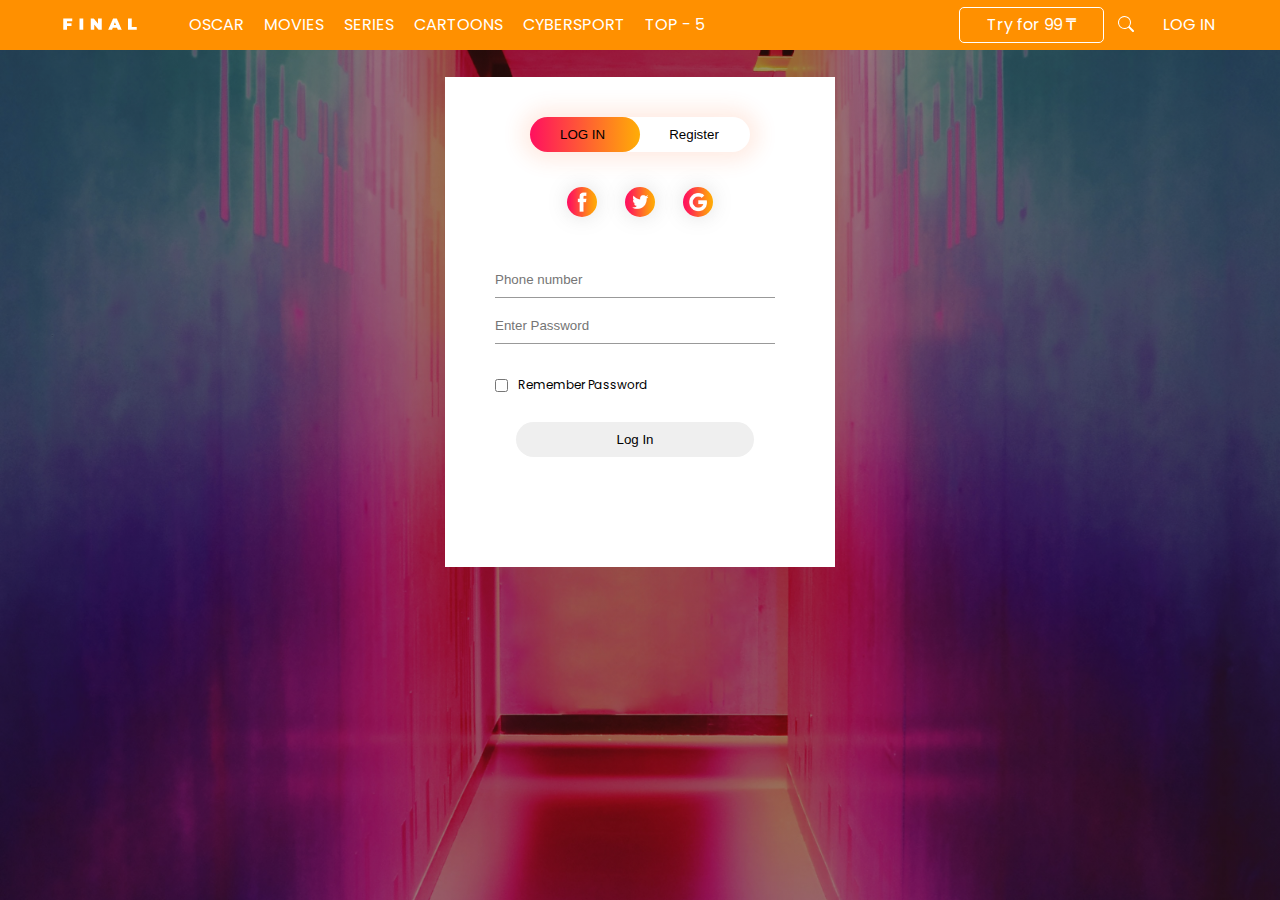
<file: final-Web-Project/Final Project/login.html>
<!doctype html>
<html lang="en">
<head>
    <meta charset="UTF-8">
    <meta name="viewport" content="width=device-width, user-scalable=no, initial-scale=1.0, maximum-scale=1.0, minimum-scale=1.0">
    <meta http-equiv="X-UA-Compatible" content="ie=edge">
    <link rel="stylesheet" href="css/login.css">
    <link rel="shortcut icon" href="icons/final-con.ico">
    <title>LOG IN - FINAL.KZ</title>
</head>
<body>

    <header class="header" id="header">
        <div class="wrapper-content">
            <div class="menu-main-content">
                <div class="menu-content-list-logo">
                    <a href="index.html">
                        <img src="images/final-logo.png" alt="">
                    </a>
                </div>
                <div class="menu-content-list-categories">
                    <ul class="categories-main-content">
                        <a href="oscar.html">
                            <li>
                                <h1>Oscar</h1>
                            </li>
                        </a>
                        <a href="movies.html">
                            <li>
                                <h1>Movies</h1>
                            </li>
                        </a>
                        <a href="series.html">
                            <li>
                                <h1>Series</h1>
                            </li>
                        </a>
                        <a href="cartoons.html">
                            <li>
                                <h1>Cartoons</h1>
                            </li>
                        </a>
                        <a href="esports.html">
                            <li>
                                <h1>Cybersport</h1>
                            </li>
                        </a>
                        <a href="top-5.html">
                            <li>
                                <h1>TOP - 5</h1>
                            </li>
                        </a>
                    </ul>
                </div>
                <div class="menu-content-list-profile">
                    <ul class="profile-main-content">
                        <a href="aboutsubscription.html">
                            <li class="profile-promotion-system">
                                <h1>Try for 99 ₸</h1>
                            </li>
                        </a>
                        
                        <li class="profile-search-system">
                            <svg xmlns="http://www.w3.org/2000/svg" width="16" height="16" fill="#FFF" class="bi-bi-search" viewBox="0 0 16 16">
                                <path d="M11.742 10.344a6.5 6.5 0 1 0-1.397 1.398h-.001c.03.04.062.078.098.115l3.85 3.85a1 1 0 0 0 1.415-1.414l-3.85-3.85a1.007 1.007 0 0 0-.115-.1zM12 6.5a5.5 5.5 0 1 1-11 0 5.5 5.5 0 0 1 11 0z"/>
                            </svg>
                        </li>
                        <li class="profile-login-system">
                            <a href="login.html">
                                <h1>LOG IN</h1>
                            </a>
                        </li>
                    </ul>
                </div>
            </div>
        </div>
    </header>

<section class="login-form">
    <div class="hero">
        <div class="form-box">
            <div class="button-box">
                <div id="btn"></div>
                <button type="button" class="toogle-btn" onclick="login()">LOG IN</button>
                <button type="button" class="toogle-btn" onclick="register()">Register</button>
            </div>
            <div class="social-icons">
                <img src="images/fb.png">
                <img src="images/tw.png">
                <img src="images/gp.png">
            </div>
            <form class="input-group" id="login">
                <input type="number" class="input-field" placeholder="Phone number" required>
                <input type="password" class="input-field" placeholder="Enter Password" required>
                <div class="remember-password">
                    <input type="checkbox" class="check-box"><h5>Remember Password</h5>
                </div>
                    <button type="submit" class="submit-btn">Log In</button>
            </form>
            <form class="input-group" id="register">
                <input type="text" class="input-field" placeholder="User ID" required>
                <input type="email" class="input-field" placeholder="Email ID" required>
                <input type="text" class="input-field" placeholder="Enter Password" required>
                <input type="date" class="input-field">
                <div class="agree-to-terms">
                    <input type="checkbox" class="check-box"><h5>I agree to the terms & conditions</h5>
                </div>
                <button type="submit" class="submit-btn">Register </button>
            </form>
        </div>
    </div>
</section>

<script>
    let x = document.getElementById("login");
    let y = document.getElementById("register");
    let z = document.getElementById("btn");

    function register(){
        x.style.left = "-400px";
        y.style.left = "50px";
        z.style.left = "110px";
    }

    function login(){
        x.style.left = "50px";
        y.style.left = "450px";
        z.style.left = "0";
    }
</script>
</body>
</html>
</file>
<file: final-Web-Project/Final Project/css/login.css>
@import url('https://fonts.googleapis.com/css2?family=Poppins:wght@500&display=swap');

html, body, div, span, applet, object, iframe,
h1, h2, h3, h4, h5, h6, p, blockquote, pre,
abbr, acronym, address, big, cite, code,
del, dfn, em, img, ins, kbd, q, s, samp,
small, strike, strong, sub, sup, tt, var,
b, u, i, center,
dl, dt, dd, ol, ul, li,
fieldset, form, label, legend,
table, caption, tbody, tfoot, thead, tr, th, td,
article, aside, canvas, details, embed,
figure, figcaption, footer, header, hgroup,
menu, nav, output, ruby, section, summary,
time, mark, audio, video {
    margin: 0;
    padding: 0;
    border: 0;
    font-size: 100%;
    font: inherit;
    vertical-align: baseline;
}
a {
    text-decoration: none;
}
/* HTML5 display-role reset for older browsers */
article, aside, details, figcaption, figure,
footer, header, hgroup, menu, nav, section {
    display: block;
}
body {
    line-height: 1;
}
ol, ul {
    list-style: none;
}
blockquote, q {
    quotes: none;
}
blockquote:before, blockquote:after,
q:before, q:after {
    content: '';
    content: none;
}
table {
    border-collapse: collapse;
    border-spacing: 0;
}
body {
    font-family: 'Poppins', sans-serif;
}
input::-webkit-outer-spin-button,
input::-webkit-inner-spin-button {
    /* display: none; <- Crashes Chrome on hover */
    -webkit-appearance: none;
    margin: 0; /* <-- Apparently some margin are still there even though it's hidden */
}
.header {
    z-index: 12;
    position: fixed;
    width: 100%;
    color: #FFF;
    background-color: rgba(255, 144, 0);
}
.header a {
    color: #FFF;
}
.wrapper-content {
    max-width: 1300px;
    padding: 0 50px;
    margin: 0 auto;
}
.main-content {
    max-width: 1050px;
    padding: 0 50px;
    margin: 0 auto;
}
.menu-main-content {
    width: 100%;
    display: flex;
    height: 50px;
    align-items: center;
}
.menu-content-list-logo {
    cursor: pointer;
    width: 10%;
}
.menu-content-list-categories {
    padding: 0 20px;
    width: 70%;
}
.menu-content-list-categories a {
    color: #FFF;
    text-decoration: none;
    cursor: default;
}
.menu-content-list-categories h1 {
    transition: all 0.3s ease-in-out;
}
.menu-content-list-categories h1:hover {
    color: black;
}
.categories-main-content {
    display: flex;
}
.categories-main-content li {
    cursor: pointer;
    padding: 0 10px;
}
.categories-main-content h1 {
    text-transform: uppercase;
}
.menu-content-list-profile {
    width: 25%;
}
.profile-subscription-system {
    width: 300px;
}
.profile-main-content {
    width: 100%;
    display: flex;
}
.profile-main-content li {
    padding: 0 7px;
}
.profile-promotion-system {
    cursor: pointer;
    transition: all 0.3s ease-in-out;
    border: 1px solid #FFF;
    border-radius: 5px;
}
.remember-password, .agree-to-terms {
    display: flex;
    align-items: center;
    font-size: 12px;
}
.profile-promotion-system:hover {
    border: 1px solid black;
    color: black;
}
.profile-promotion-system h1 {
    padding: 9px 20px;
}
.profile-search-system {
    cursor: pointer;
    margin: auto;
}
.profile-search-system svg {
    transition: all 0.3s ease-in-out;
}
.profile-promotion-system-different {
    display: none;
}
.profile-search-system svg:hover {
    fill: black;
}
.profile-login-system {
    margin: auto;
}
.profile-login-system h1 {
    transition: all 0.3s ease-in-out;
}
.profile-login-system h1:hover {
    color: black;
}

/* LOGIN */

.hero{
    height: 100%;
    width: 100%;
    background-image: linear-gradient(rgba(0,0,0,0.4), rgba(0,0,0,0.4)), url(../images/koridor.jpg);
    background-position: center;
    background-size: cover;
    position: absolute;
}

.form-box{
    width: 380px;
    height: 480px;
    position: relative;
    margin: 6% auto;
    background: #FFFFFF;
    padding: 5px;
    overflow: hidden;
}

.button-box{
    width: 220px;
    margin: 35px auto;
    position: relative;
    box-shadow: 0 0 20px 9px #ff61241f;
    border-radius: 30px;
}

.toogle-btn{
    padding: 10px 30px;
    cursor: pointer;
    background: transparent;
    border: 0;
    outline: none;
    position: relative;
}

#btn{
    top: 0;
    left: 0;
    position: absolute;
    width: 110px;
    height: 100%;
    background: linear-gradient(to right, #ff105f,#ffad06);
    border-radius: 30px;
    transition: .5s;
}

.social-icons{
    margin: 30px auto;
    text-align: center;
}

.social-icons img{
    width: 30px;
    margin: 0 12px;
    box-shadow: 0 0 20px 0 #7f7f7f3d;
    cursor: pointer;
    border-radius: 50%;
}

.input-group{
    top: 180px;
    position: absolute;
    width: 280px;
    transition: .5s;

}

.input-field{
    width: 100%;
    padding: 10px 0;
    margin: 5px 0;
    border-left: 0;
    border-top: 0;
    border-bottom: 1px solid #999;
    border-right: 0;
    outline: none;
    background: transparent;
}

.submit-btn{
    width: 85%;
    padding: 10px 30px;
    cursor: pointer;
    display: block;
    margin: auto;
    background: linear linear-gradient(to right, #ff105f, #ffad06);
    border: 0;
    outline: none;
    border-radius: 30px;
}

.check-box{
    margin: 30px 10px 30px 0;
}

span{
    color: #777;
    font-size: 12px;
    bottom: 68px;
    position: absolute;
}

#login{
    left: 50px;
}

#register{
    left: 450px;
}
</file>
